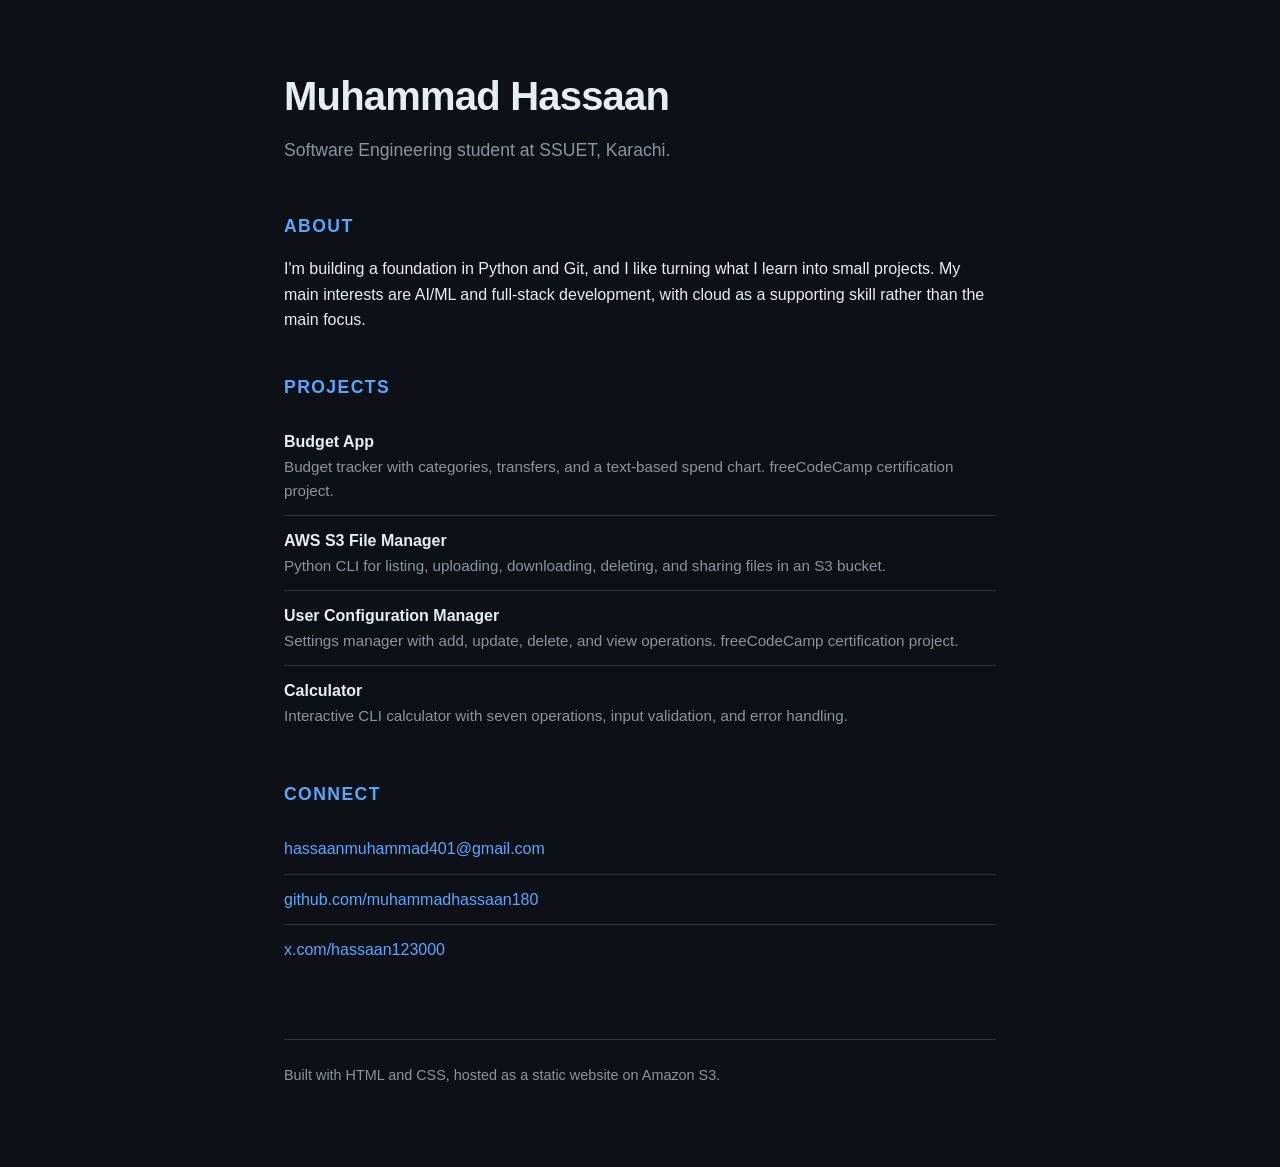
<file: static-site/index.html>
<!DOCTYPE html>
<html lang="en">
<head>
  <meta charset="UTF-8">
  <meta name="viewport" content="width=device-width, initial-scale=1.0">
  <title>Muhammad Hassaan — Software Engineering Student</title>
  <meta name="description" content="Muhammad Hassaan — Software Engineering student at SSUET, Karachi. Python, AI/ML, and full-stack development.">
  <link rel="stylesheet" href="style.css">
</head>
<body>
  <main>
    <header>
      <h1>Muhammad Hassaan</h1>
      <p class="tagline">Software Engineering student at SSUET, Karachi.</p>
    </header>

    <section>
      <h2>About</h2>
      <p>
        I'm building a foundation in Python and Git, and I like turning what I learn
        into small projects. My main interests are AI/ML and full-stack development,
        with cloud as a supporting skill rather than the main focus.
      </p>
    </section>

    <section>
      <h2>Projects</h2>
      <ul>
        <li>
          <a class="project-title" href="https://github.com/muhammadhassaan180/budget-app">Budget App</a>
          <div class="project-desc">Budget tracker with categories, transfers, and a text-based spend chart. freeCodeCamp certification project.</div>
        </li>
        <li>
          <a class="project-title" href="https://github.com/muhammadhassaan180/aws-s3-practice">AWS S3 File Manager</a>
          <div class="project-desc">Python CLI for listing, uploading, downloading, deleting, and sharing files in an S3 bucket.</div>
        </li>
        <li>
          <a class="project-title" href="https://github.com/muhammadhassaan180/user-configuration-manager">User Configuration Manager</a>
          <div class="project-desc">Settings manager with add, update, delete, and view operations. freeCodeCamp certification project.</div>
        </li>
        <li>
          <a class="project-title" href="https://github.com/muhammadhassaan180/calculator">Calculator</a>
          <div class="project-desc">Interactive CLI calculator with seven operations, input validation, and error handling.</div>
        </li>
      </ul>
    </section>

    <section>
      <h2>Connect</h2>
      <ul>
        <li><a href="mailto:hassaanmuhammad401@gmail.com">hassaanmuhammad401@gmail.com</a></li>
        <li><a href="https://github.com/muhammadhassaan180">github.com/muhammadhassaan180</a></li>
        <li><a href="https://x.com/hassaan123000">x.com/hassaan123000</a></li>
      </ul>
    </section>

    <footer>
      <p>Built with HTML and CSS, hosted as a static website on Amazon S3.</p>
    </footer>
  </main>
</body>
</html>
</file>
<file: static-site/style.css>
:root {
  --bg: #0d1117;
  --card: #161b22;
  --text: #e6edf3;
  --muted: #8b949e;
  --accent: #58a6ff;
  --border: #30363d;
}

* {
  box-sizing: border-box;
}

body {
  margin: 0;
  font-family: -apple-system, BlinkMacSystemFont, "Segoe UI", Roboto, Helvetica, Arial, sans-serif;
  background: var(--bg);
  color: var(--text);
  line-height: 1.6;
}

main {
  max-width: 760px;
  margin: 0 auto;
  padding: 64px 24px;
}

header {
  margin-bottom: 48px;
}

h1 {
  font-size: 2.5rem;
  margin: 0 0 8px;
  letter-spacing: -0.02em;
}

.tagline {
  color: var(--muted);
  font-size: 1.1rem;
  margin: 0;
}

h2 {
  font-size: 1.1rem;
  text-transform: uppercase;
  letter-spacing: 0.08em;
  color: var(--accent);
  margin: 40px 0 16px;
}

p {
  margin: 0 0 16px;
}

ul {
  list-style: none;
  padding: 0;
  margin: 0;
}

li {
  padding: 12px 0;
  border-bottom: 1px solid var(--border);
}

li:last-child {
  border-bottom: none;
}

a {
  color: var(--accent);
  text-decoration: none;
}

a:hover {
  text-decoration: underline;
}

.project-title {
  font-weight: 600;
  color: var(--text);
}

.project-desc {
  color: var(--muted);
  font-size: 0.95rem;
}

footer {
  margin-top: 64px;
  padding-top: 24px;
  border-top: 1px solid var(--border);
  color: var(--muted);
  font-size: 0.9rem;
}

@media (max-width: 600px) {
  main {
    padding: 40px 20px;
  }

  h1 {
    font-size: 2rem;
  }
}
</file>
